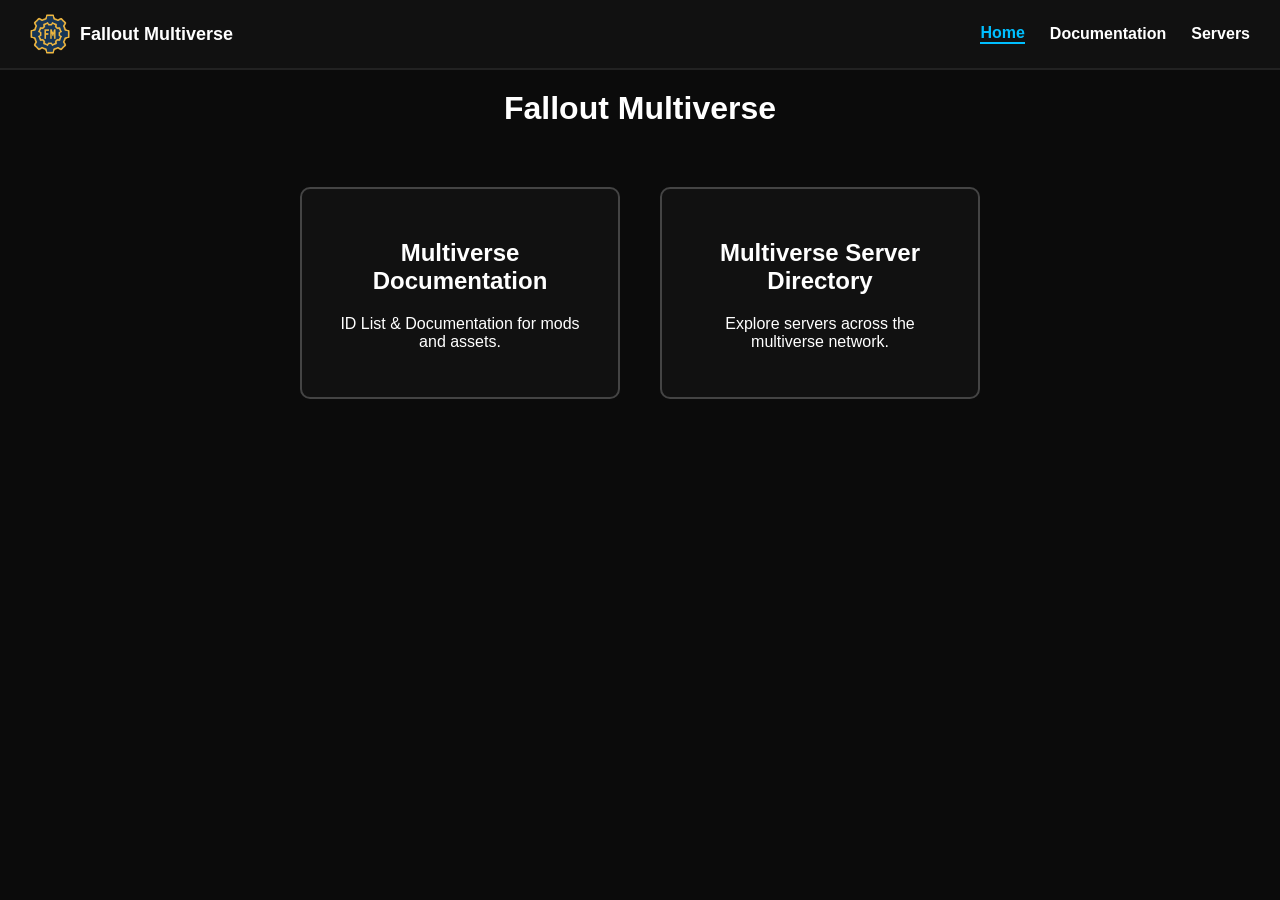
<file: index.html>
<!DOCTYPE html>
<html lang="en">
<head>
<meta charset="UTF-8">
<title>Fallout Multiverse</title>
<link rel="stylesheet" href="style.css">
</head>

<body class="home">

<!-- NAVBAR -->
<div class="navbar">
  <div class="nav-left">
    <img src="images/FM_Logo.png" class="nav-logo">
    <span class="nav-title">Fallout Multiverse</span>
  </div>

  <div class="nav-links">
    <a href="index.html" class="active">Home</a>
    <a href="docs-options.html">Documentation</a>
    <a href="servers.html">Servers</a>
  </div>
</div>

<div class="page-content">

<div class="home-container">

<h1>Fallout Multiverse</h1>

<div class="portal">

<a class="portal-card" href="docs-options.html">
<h2>Multiverse Documentation</h2>
<p>ID List & Documentation for mods and assets.</p>
</a>

<a class="portal-card" href="servers.html">
<h2>Multiverse Server Directory</h2>
<p>Explore servers across the multiverse network.</p>
</a>

</div>

</div>

</div>

</body>
</html>
</file>
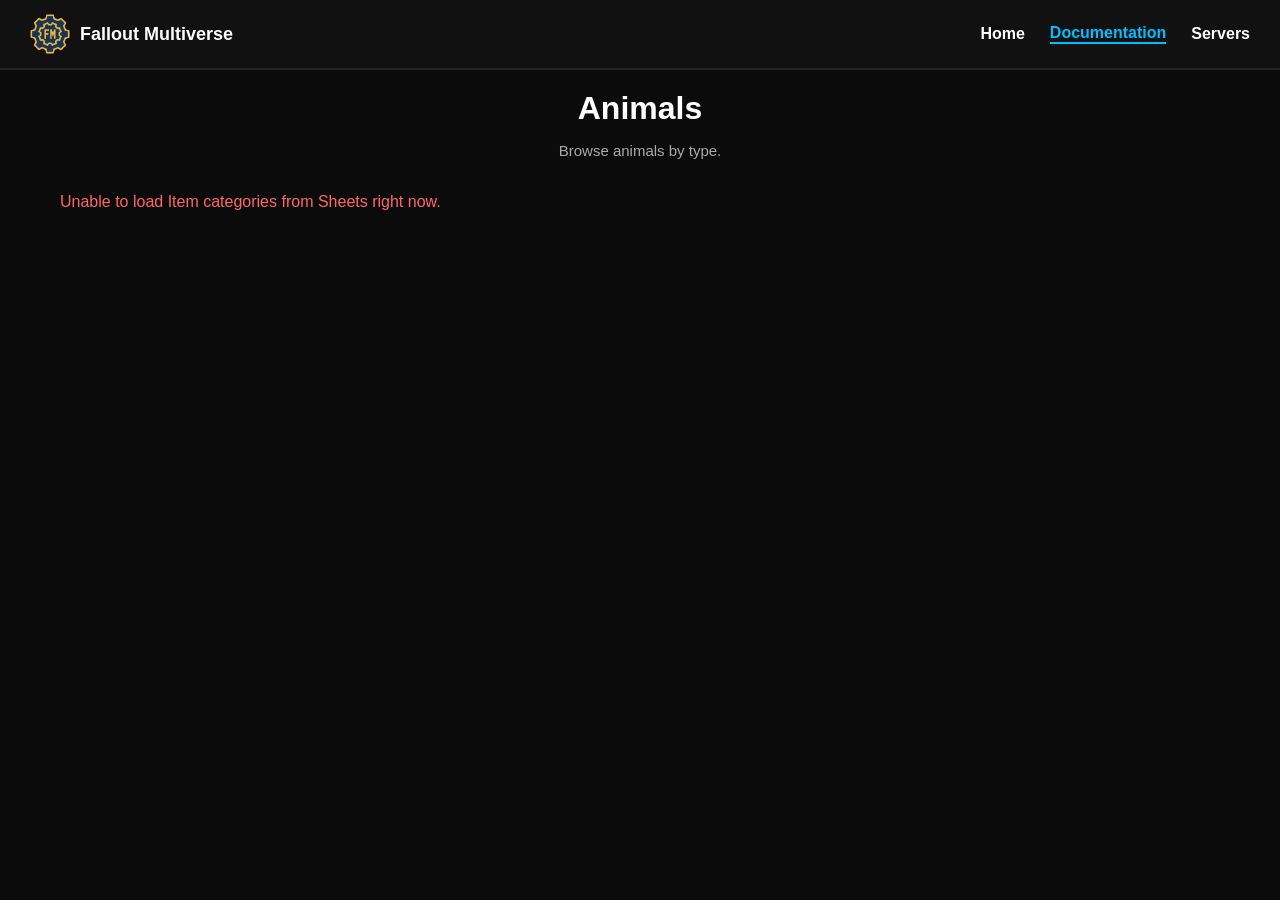
<file: animals.html>
<!DOCTYPE html>
<html lang="en">
<head>
  <meta charset="UTF-8">
  <title>Animals - Fallout Multiverse</title>
  <link rel="stylesheet" href="style.css">
</head>
<body class="home" data-browser-kind="animals">
  <div class="navbar">
    <div class="nav-left"><img src="images/FM_Logo.png" class="nav-logo" alt="Fallout Multiverse Logo"><span class="nav-title">Fallout Multiverse</span></div>
    <div class="nav-links"><a href="index.html">Home</a><a href="docs-options.html" class="active">Documentation</a><a href="servers.html">Servers</a></div>
  </div>
  <div class="page-content"><div class="home-container">
    <h1>Animals</h1>
    <p class="page-intro">Browse animals by type.</p>
    <section class="item-categories" data-item-categories>
      <p class="modlist-status" data-items-status>Loading animals...</p>
      <div class="categories-grid" data-categories-grid></div>
    </section>
  </div></div>
  <script src="modlist.js"></script>
</body>
</html>
</file>
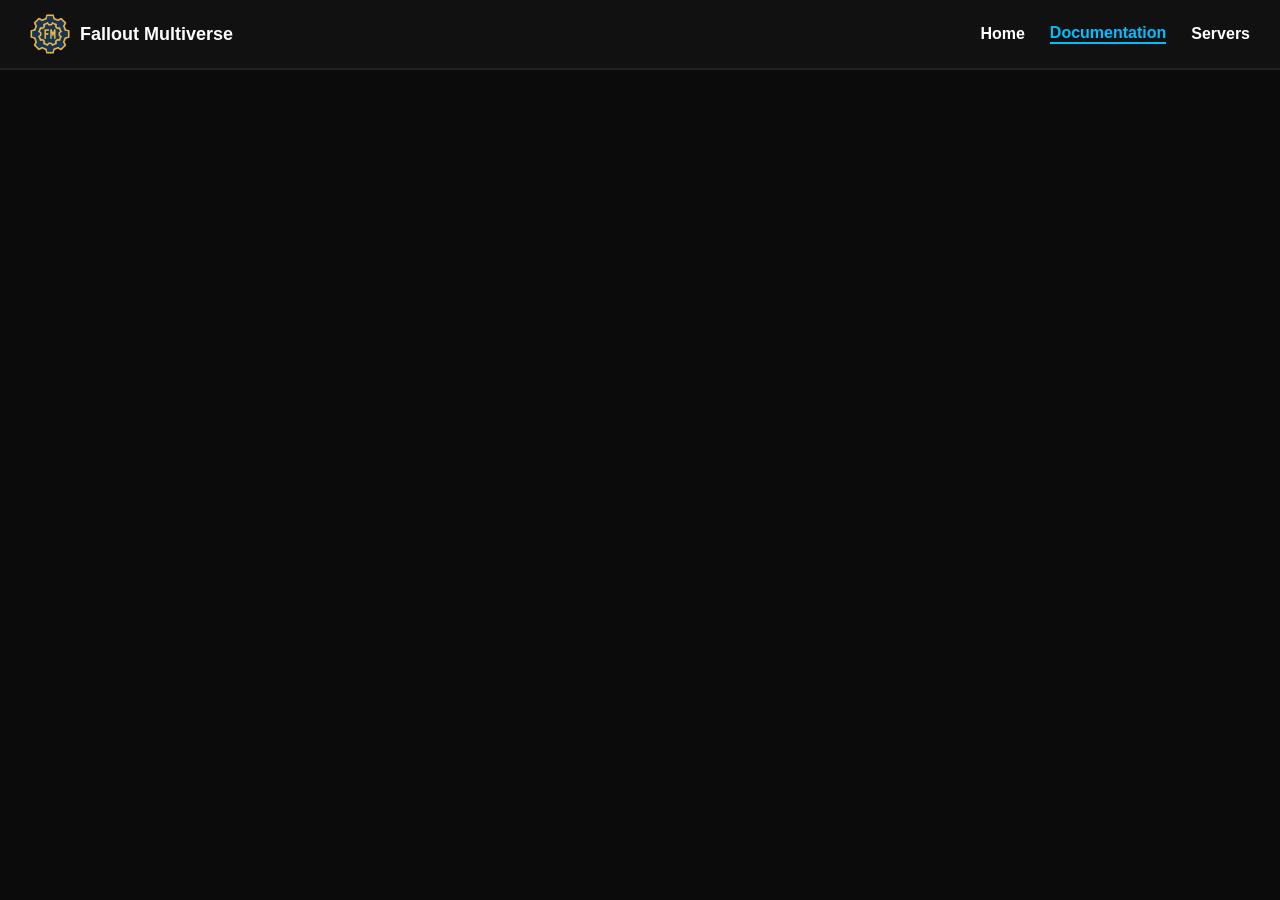
<file: category.html>
<!DOCTYPE html>
<html lang="en">
<head>
  <meta charset="UTF-8">
  <title>Item Category - Fallout Multiverse</title>
  <link rel="stylesheet" href="style.css">
</head>
<body class="home">
  <div class="navbar">
    <div class="nav-left">
      <img src="images/FM_Logo.png" class="nav-logo" alt="Fallout Multiverse Logo">
      <span class="nav-title">Fallout Multiverse</span>
    </div>
    <div class="nav-links">
      <a href="index.html">Home</a>
      <a href="docs-options.html" class="active">Documentation</a>
      <a href="servers.html">Servers</a>
    </div>
  </div>

  <div class="page-content">
    <div class="home-container" data-category-page hidden>
      <p class="category-back"><a href="items.html">← All item categories</a></p>
      <h1 data-category-page-title>Items</h1>
      <p class="modlist-status" data-category-page-status>Loading category...</p>
      <section class="item-categories" data-item-categories>
        <div class="categories-grid" data-categories-grid></div>
      </section>
    </div>
  </div>

  <script src="modlist.js"></script>
</body>
</html>
</file>
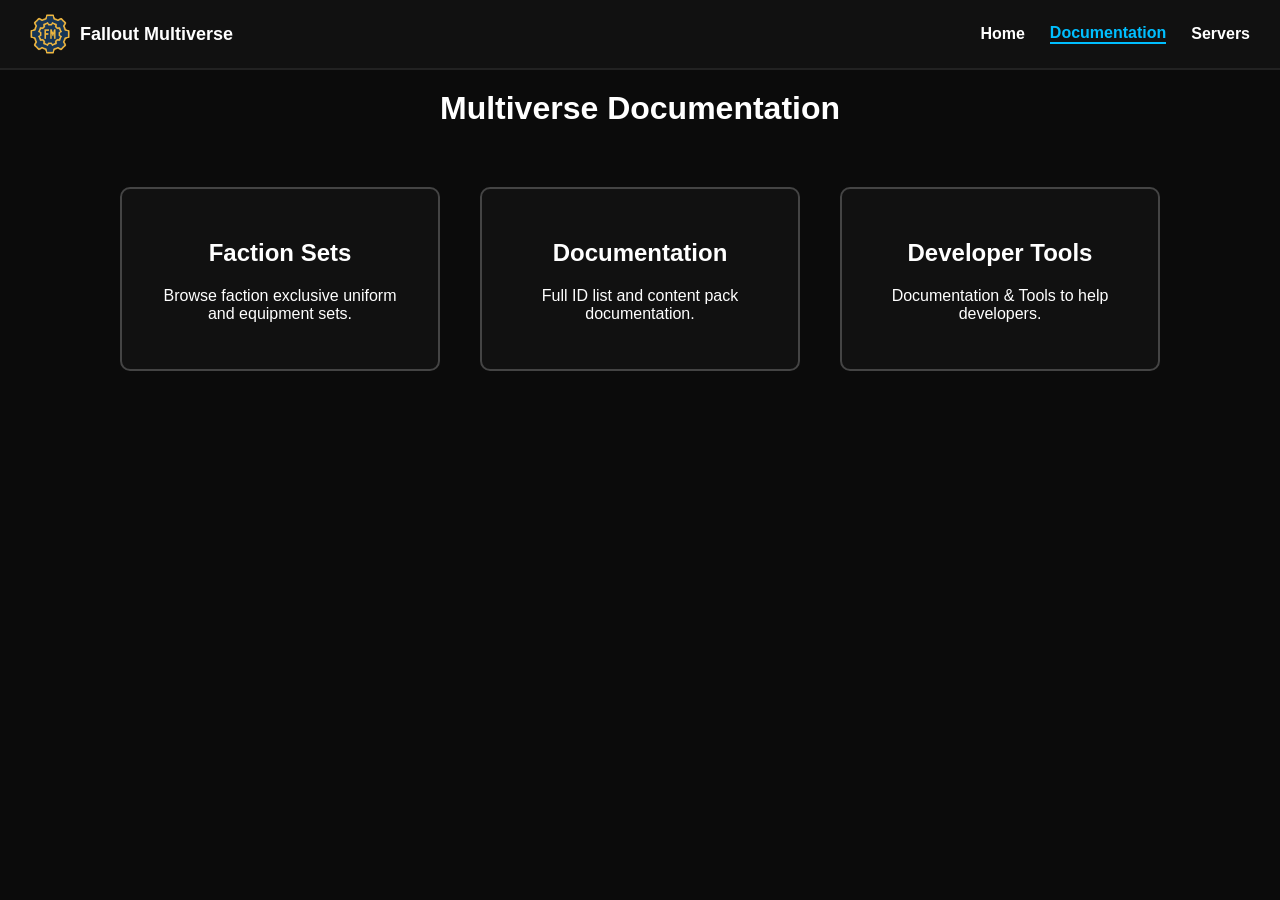
<file: docs-options.html>
<!DOCTYPE html>
<html lang="en">
<head>
<meta charset="UTF-8">
<title>Fallout Multiverse Documentation</title>
<link rel="stylesheet" href="style.css">
</head>

<body class="home">

<div class="navbar">
  <div class="nav-left">
    <img src="images/FM_Logo.png" class="nav-logo">
    <span class="nav-title">Fallout Multiverse</span>
  </div>

  <div class="nav-links">
    <a href="index.html">Home</a>
    <a href="docs-options.html" class="active">Documentation</a>
    <a href="servers.html">Servers</a>
  </div>
</div>

<div class="page-content">
  <div class="home-container">
    <h1>Multiverse Documentation</h1>

    <div class="portal">
      <a class="portal-card" href="faction-list.html">
        <h2>Faction Sets</h2>
        <p>Browse faction exclusive uniform and equipment sets.</p>
      </a>

      <a class="portal-card" href="IDs.html">
        <h2>Documentation</h2>
        <p>Full ID list and content pack documentation.</p>
      </a>
      
      <a class="portal-card" href="IDs.html">
        <h2>Developer Tools</h2>
        <p>Documentation & Tools to help developers.</p>
      </a>
    </div>
  </div>
</div>

</body>
</html>
</file>
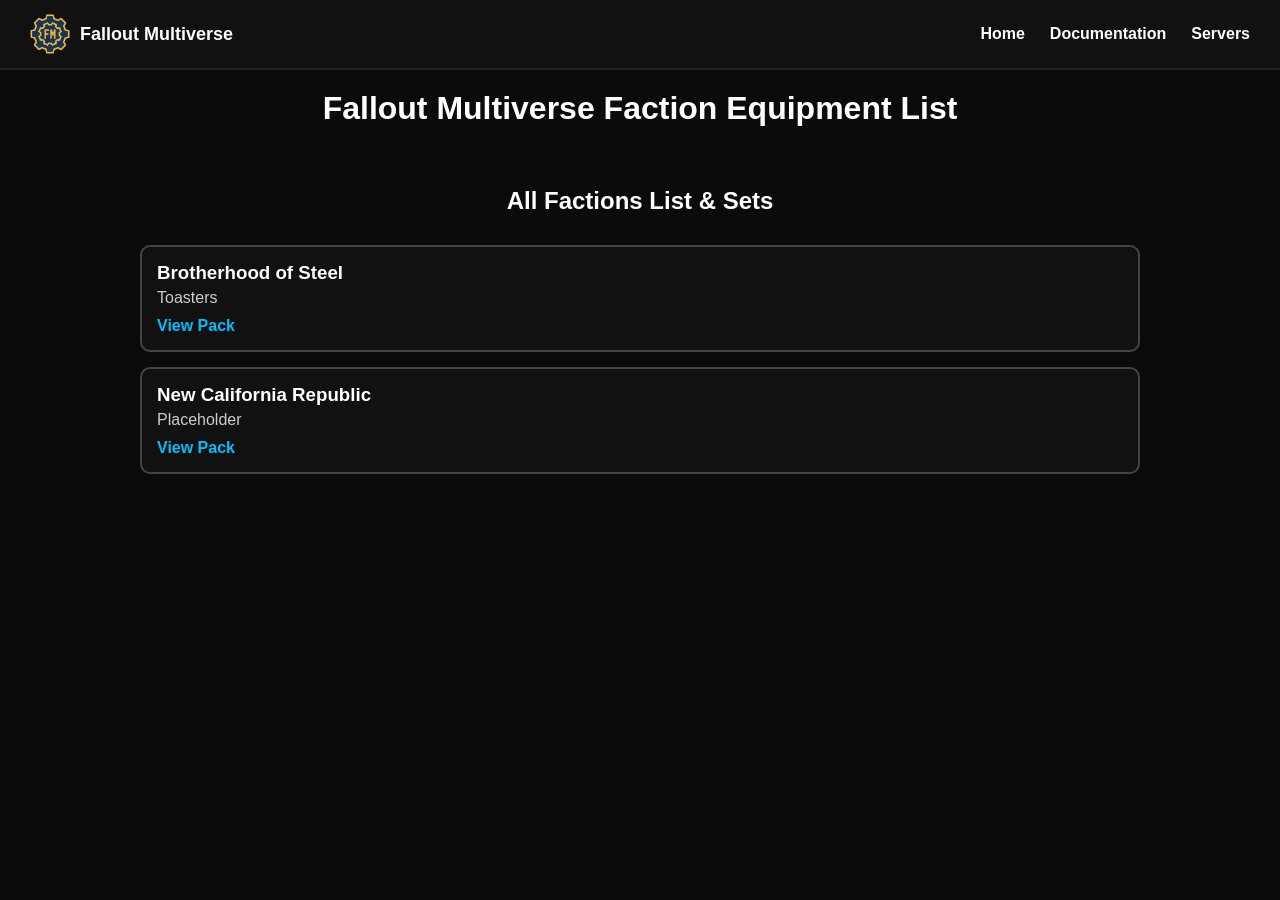
<file: faction-list.html>
<!DOCTYPE html>
<html lang="en">
<head>
<meta charset="UTF-8">
<title>Fallout Multiverse IDs</title>
<link rel="stylesheet" href="style.css">
</head>

<body class="home">

<!-- NAVBAR -->
<div class="navbar">
  <div class="nav-left">
    <img src="images/FM_Logo.png" class="nav-logo">
    <span class="nav-title">Fallout Multiverse</span>
  </div>

  <div class="nav-links">
    <a href="index.html">Home</a>
    <a href="docs-options.html">Documentation</a>
    <a href="servers.html">Servers</a>
  </div>
</div>

<div class="page-content">

<div class="home-container">

<h1>Fallout Multiverse Faction Equipment List</h1>

<!-- CONTENT PACKS -->
<h2 style="margin-top: 60px;">All Factions List & Sets</h2>

<div class="content-list">

<div class="content-pack">
<h3>Brotherhood of Steel</h3>
<p>Toasters</p>
<a href="#">View Pack</a>
</div>

<div class="content-pack">
<h3>New California Republic</h3>
<p>Placeholder</p>
<a href="#">View Pack</a>
</div>

</div>

</div>

</div>

</body>
</html>
</file>
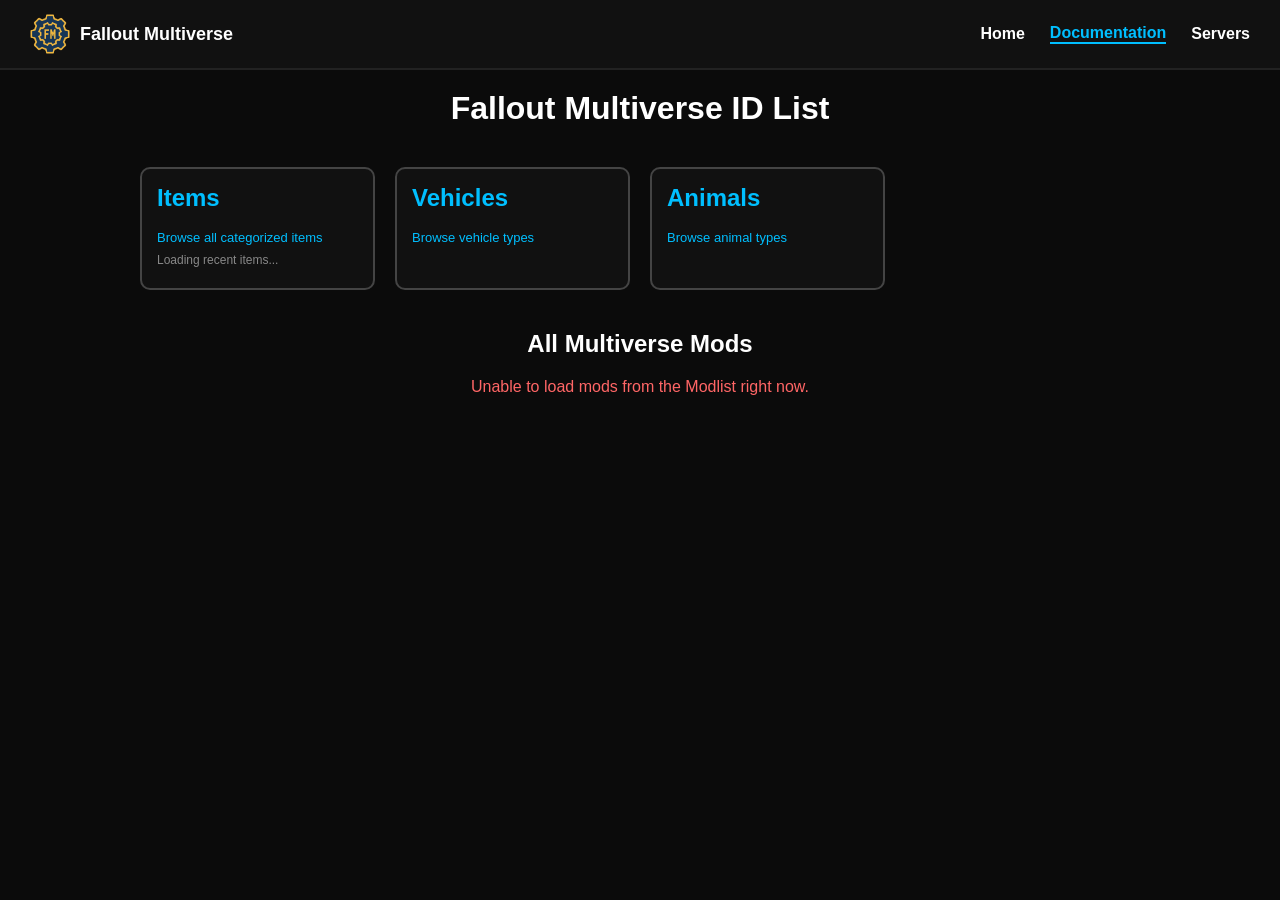
<file: IDs.html>
<!DOCTYPE html>
<html lang="en">
<head>
  <meta charset="UTF-8">
  <title>Fallout Multiverse IDs</title>
  <link rel="stylesheet" href="style.css">
</head>
<body class="home">
  <div class="navbar">
    <div class="nav-left">
      <img src="images/FM_Logo.png" class="nav-logo" alt="Fallout Multiverse Logo">
      <span class="nav-title">Fallout Multiverse</span>
    </div>
    <div class="nav-links">
      <a href="index.html">Home</a>
      <a href="docs-options.html" class="active">Documentation</a>
      <a href="servers.html">Servers</a>
    </div>
  </div>

  <div class="page-content">
    <div class="home-container">
      <h1>Fallout Multiverse ID List</h1>

      <div class="dashboard">
        <div class="dash-box">
          <h2><a href="items.html">Items</a></h2>
          <p class="dash-box-link"><a href="items.html">Browse all categorized items</a></p>
          <p class="dash-preview-status" data-item-preview-status>Loading recent items...</p>
          <ul class="item-preview-list" data-item-preview></ul>
        </div>

        <div class="dash-box">
          <h2><a href="category.html?type=vehicles&category=Vehicles">Vehicles</a></h2>
          <p class="dash-box-link"><a href="category.html?type=vehicles&category=Vehicles">Browse vehicle types</a></p>
        </div>

        <div class="dash-box">
          <h2><a href="category.html?type=animals&category=Animals">Animals</a></h2>
          <p class="dash-box-link"><a href="category.html?type=animals&category=Animals">Browse animal types</a></p>
        </div>
      </div>

      <h2 class="modlist-title">All Multiverse Mods</h2>
      <p class="modlist-status" data-modlist-status>Loading mods from the Modlist...</p>
      <div class="content-list" data-mod-list></div>
    </div>
  </div>

  <script src="modlist.js"></script>
</body>
</html>
</file>
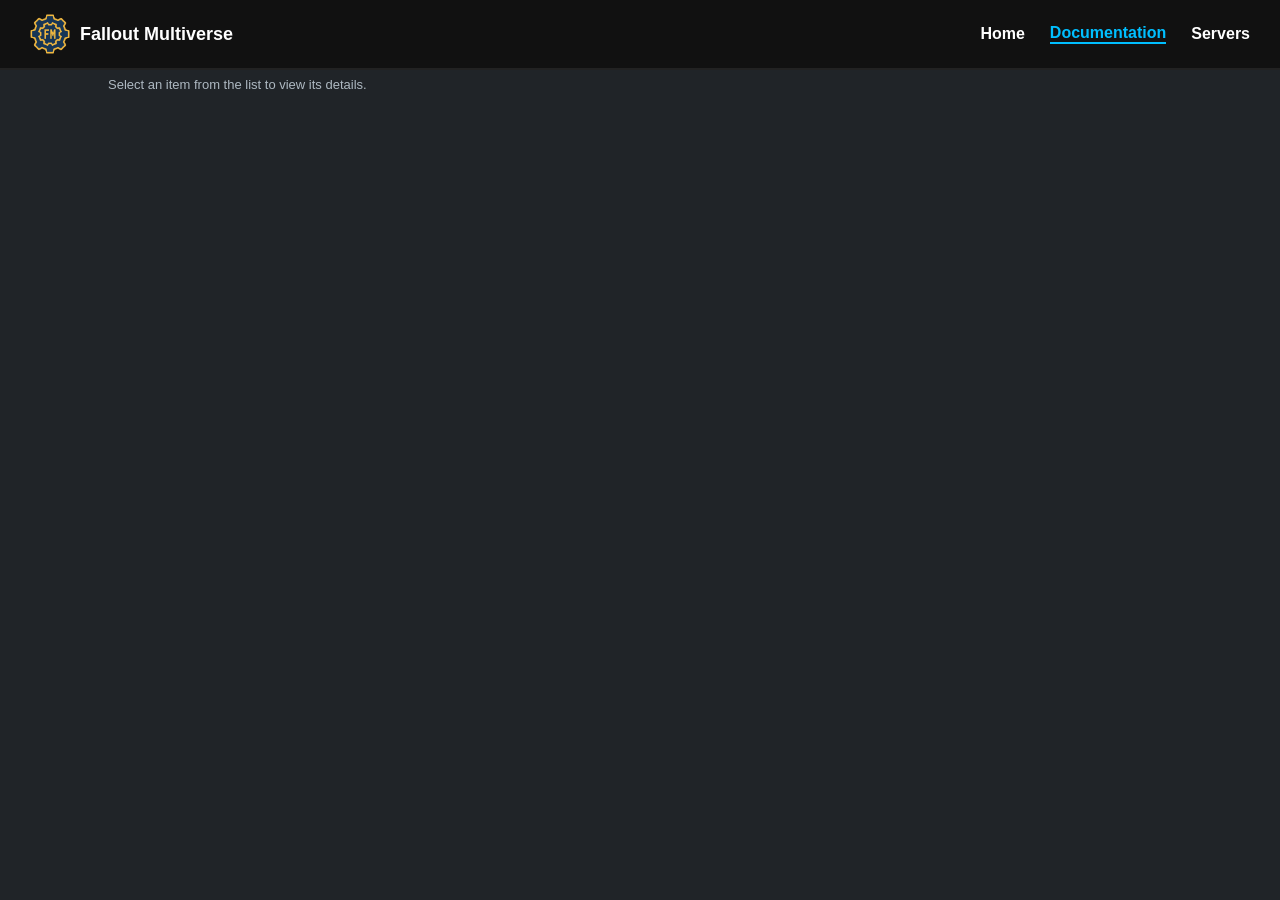
<file: item.html>
<!DOCTYPE html>
<html lang="en">
<head>
  <meta charset="UTF-8">
  <meta name="viewport" content="width=device-width, initial-scale=1">
  <title>Item details | Fallout Multiverse</title>
  <link rel="stylesheet" href="style.css">
</head>
<body class="item-browser">
  <header class="navbar">
    <div class="nav-left">
      <img src="images/FM_Logo.png" class="nav-logo" alt="Fallout Multiverse Logo">
      <span class="nav-title">Fallout Multiverse</span>
    </div>
    <nav class="nav-links" aria-label="Main navigation">
      <a href="index.html">Home</a>
      <a href="docs-options.html" class="active">Documentation</a>
      <a href="servers.html">Servers</a>
    </nav>
  </header>

  <main class="item-browser-page">
    <div class="item-browser-heading">
      <a href="items.html">&larr; Back to items</a>
      <form class="item-detail-search" data-item-search>
        <label class="visually-hidden" for="item-lookup">Search by item ID or GUID</label>
        <input id="item-lookup" name="lookup" type="search"
               placeholder="Search by item ID or GUID" autocomplete="off">
        <button type="submit" aria-label="Search">Search</button>
      </form>
    </div>
    <p class="item-detail-status" data-item-status role="status">
      Select an item from the list to view its details.
    </p>
    <section data-item-results aria-live="polite"></section>
  </main>
  <script src="item-detail.js"></script>
</body>
</html>
</file>
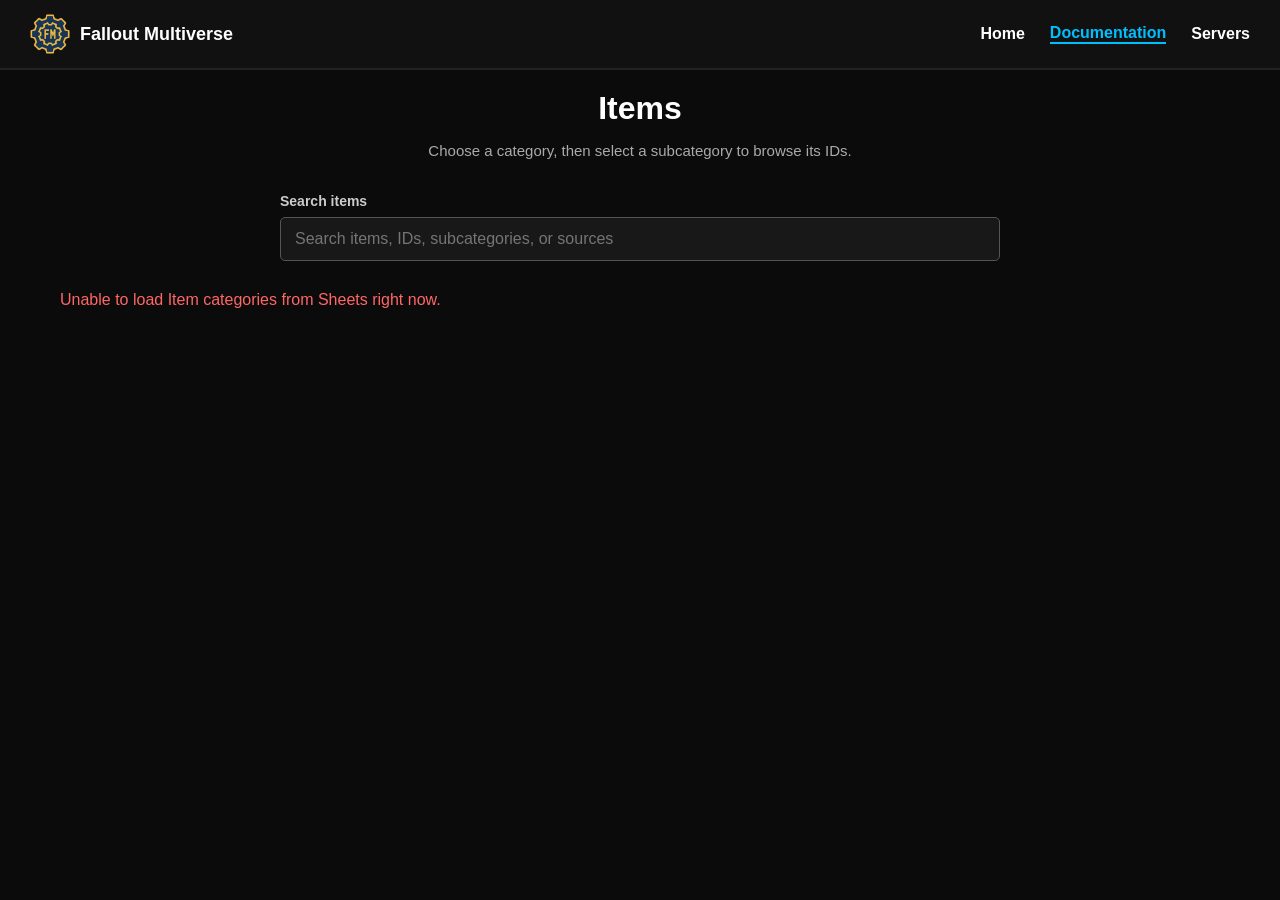
<file: items.html>
<!DOCTYPE html>
<html lang="en">
<head>
  <meta charset="UTF-8">
  <title>Items - Fallout Multiverse</title>
  <link rel="stylesheet" href="style.css">
</head>
<body class="home">
  <div class="navbar">
    <div class="nav-left">
      <img src="images/FM_Logo.png" class="nav-logo" alt="Fallout Multiverse Logo">
      <span class="nav-title">Fallout Multiverse</span>
    </div>
    <div class="nav-links">
      <a href="index.html">Home</a>
      <a href="docs-options.html" class="active">Documentation</a>
      <a href="servers.html">Servers</a>
    </div>
  </div>

  <div class="page-content">
    <div class="home-container">
      <h1>Items</h1>
      <p class="page-intro">Choose a category, then select a subcategory to browse its IDs.</p>

      <div class="item-search">
        <label for="item-search-input">Search items</label>
        <input id="item-search-input" type="search" data-item-search
          placeholder="Search items, IDs, subcategories, or sources">
        <ul class="search-results" data-item-search-results></ul>
      </div>

      <section class="item-categories" data-item-categories>
        <p class="modlist-status" data-items-status>Loading items from the documentation sheet...</p>
        <div class="categories-grid" data-categories-grid></div>
      </section>
    </div>
  </div>

  <script src="modlist.js"></script>
</body>
</html>
</file>
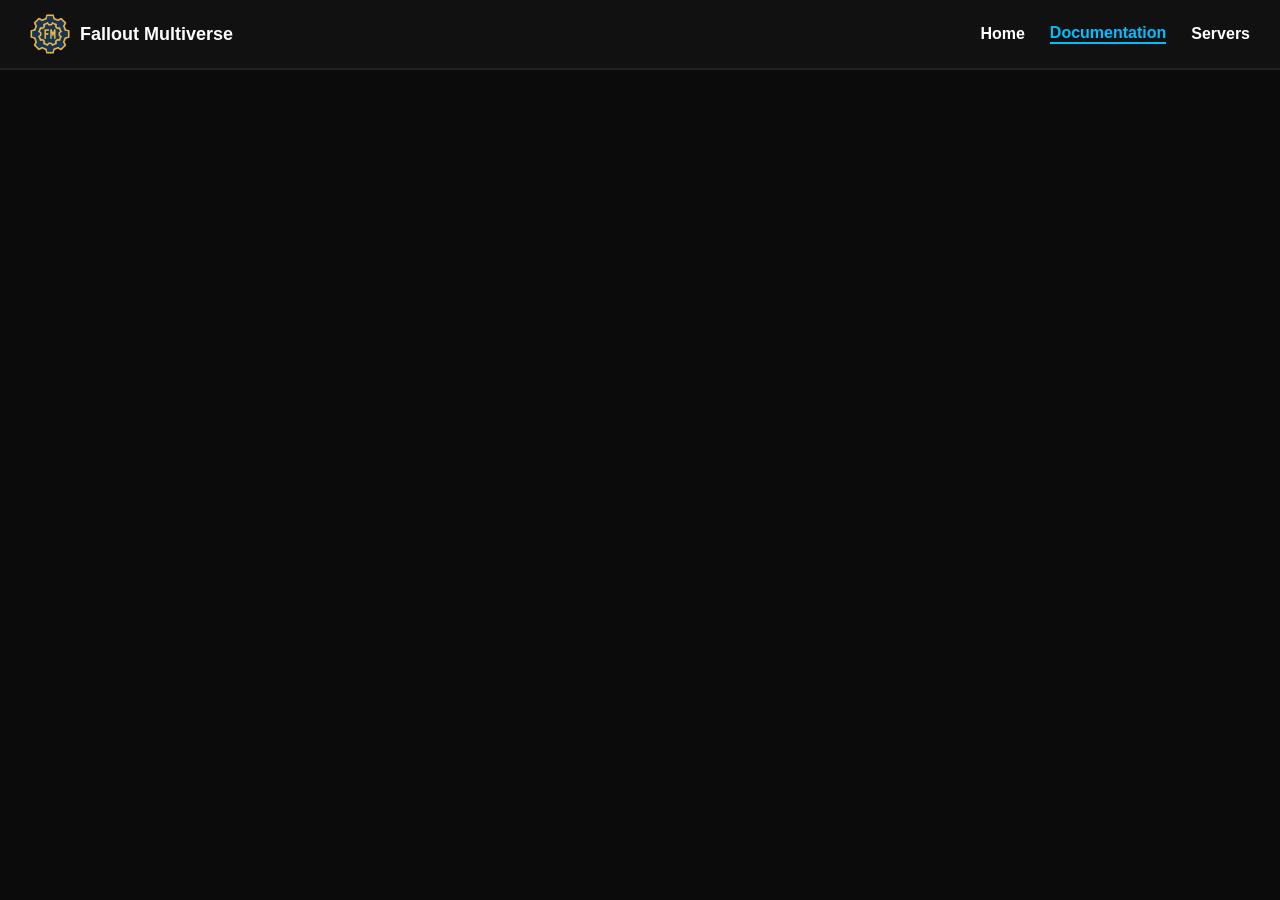
<file: subcategory.html>
<!DOCTYPE html>
<html lang="en">
<head>
  <meta charset="UTF-8">
  <title>Item Subcategory - Fallout Multiverse</title>
  <link rel="stylesheet" href="style.css">
</head>
<body class="home">
  <div class="navbar">
    <div class="nav-left">
      <img src="images/FM_Logo.png" class="nav-logo" alt="Fallout Multiverse Logo">
      <span class="nav-title">Fallout Multiverse</span>
    </div>
    <div class="nav-links">
      <a href="index.html">Home</a>
      <a href="docs-options.html" class="active">Documentation</a>
      <a href="servers.html">Servers</a>
    </div>
  </div>

  <div class="page-content">
    <div class="home-container" data-subcategory-page hidden>
      <p class="category-back">
        <a data-category-back href="items.html">← All item categories</a>
      </p>
      <h1 data-subcategory-page-title>Items</h1>
      <p class="modlist-status" data-subcategory-page-status>Loading subcategory...</p>
      <section class="item-results" data-subcategory-results></section>
    </div>
  </div>

  <script src="modlist.js"></script>
</body>
</html>
</file>
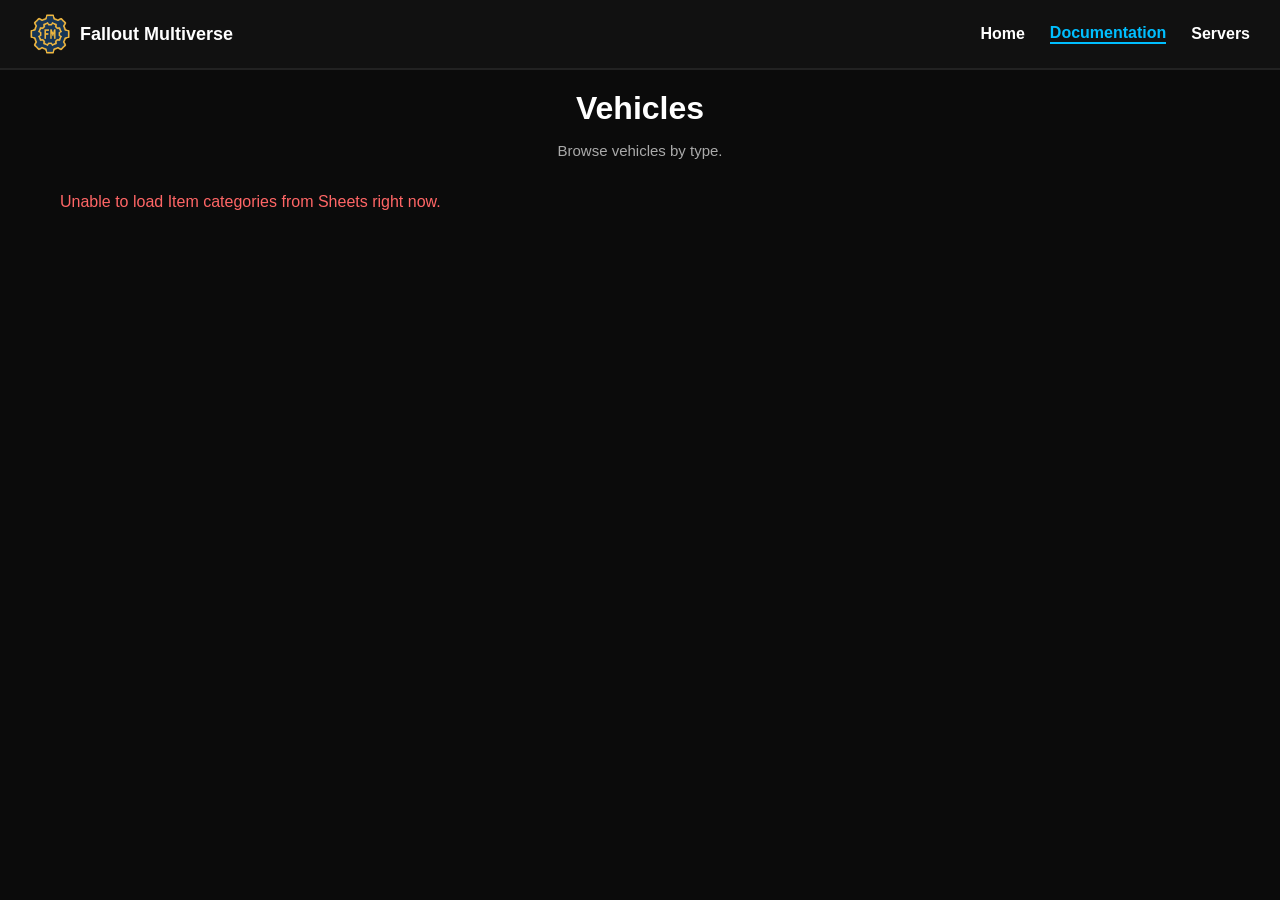
<file: vehicles.html>
<!DOCTYPE html>
<html lang="en">
<head>
  <meta charset="UTF-8">
  <title>Vehicles - Fallout Multiverse</title>
  <link rel="stylesheet" href="style.css">
</head>
<body class="home" data-browser-kind="vehicles">
  <div class="navbar">
    <div class="nav-left"><img src="images/FM_Logo.png" class="nav-logo" alt="Fallout Multiverse Logo"><span class="nav-title">Fallout Multiverse</span></div>
    <div class="nav-links"><a href="index.html">Home</a><a href="docs-options.html" class="active">Documentation</a><a href="servers.html">Servers</a></div>
  </div>
  <div class="page-content"><div class="home-container">
    <h1>Vehicles</h1>
    <p class="page-intro">Browse vehicles by type.</p>
    <section class="item-categories" data-item-categories>
      <p class="modlist-status" data-items-status>Loading vehicles...</p>
      <div class="categories-grid" data-categories-grid></div>
    </section>
  </div></div>
  <script src="modlist.js"></script>
</body>
</html>
</file>
<file: style.css>
/* ========================================================= */
/* GLOBAL */
/* ========================================================= */

* {
  box-sizing: border-box;
}

html {
  margin: 0;
  padding: 0;
}

body {
  margin: 0;
  padding: 0;
  font-family: Arial, Helvetica, sans-serif;
  background: #0b0b0b;
  color: white;
}

img {
  max-width: 100%;
  display: block;
}

a {
  color: inherit;
}


/* ========================================================= */
/* NAVBAR */
/* ========================================================= */

.navbar {
  position: fixed;
  top: 0;
  left: 0;
  width: 100%;
  height: 70px;

  background: #111;
  border-bottom: 2px solid #222;

  display: flex;
  align-items: center;
  justify-content: space-between;

  padding: 0 30px;

  z-index: 1000;
}

/* LEFT SIDE */

.nav-left {
  display: flex;
  align-items: center;
  gap: 10px;
}

.nav-logo {
  width: 40px;
  height: 40px;

  object-fit: contain;
}

.nav-title {
  font-weight: bold;
  font-size: 18px;
}

/* NAV LINKS */

.nav-links {
  display: flex;
  align-items: center;
  gap: 25px;
}

.nav-links a {
  color: white;
  text-decoration: none;
  font-weight: bold;
  transition: 0.2s;
}

.nav-links a:hover {
  color: #00bfff;
}

/* ACTIVE PAGE */

.nav-links a.active {
  color: #00bfff;
  border-bottom: 2px solid #00bfff;
}


/* ========================================================= */
/* PAGE CONTENT */
/* ========================================================= */

.page-content {
  margin-top: 70px;
  padding-top: 20px;
  min-height: calc(100vh - 70px);
}


/* ========================================================= */
/* HOME PAGE */
/* ========================================================= */

.home-container {
  width: 100%;
  max-width: 1200px;
  margin: 0 auto;
  padding: 0 20px 60px;
  text-align: center;
}

.home-container h1 {
  margin: 0 0 30px;
}

.page-intro {
  margin: -15px auto 34px;
  color: #aaa;
  font-size: 15px;
}

.item-search {
  max-width: 720px;
  margin: 0 auto 30px;
  text-align: left;
}

.item-search label {
  display: block;
  margin-bottom: 8px;
  color: #ccc;
  font-size: 14px;
  font-weight: bold;
}

.item-search input {
  width: 100%;
  padding: 12px 14px;
  background: #181818;
  border: 1px solid #555;
  border-radius: 5px;
  color: white;
  font: inherit;
}

.item-search input:focus {
  border-color: #00bfff;
  outline: none;
}

.search-results {
  display: grid;
  gap: 0;
  max-height: 390px;
  margin: 8px 0 0;
  padding: 0 14px;
  overflow-y: auto;
  background: #111;
  border: 1px solid #333;
  border-radius: 5px;
  list-style: none;
}

.search-results:empty {
  display: none;
}

.search-results .subcategory-item {
  padding: 9px 0;
}

.category-back {
  margin: 0 auto 15px;
  text-align: left;
}

.category-back a,
.category-link {
  color: #00bfff;
  text-decoration: none;
}

.category-back a:hover,
.category-link:hover {
  text-decoration: underline;
}

.category-link {
  flex: 0 0 auto;
  font-size: 12px;
}

.subcategory-link {
  display: block;
  color: inherit;
  text-decoration: none;
}

.subcategory-link:hover {
  text-decoration: none;
}

.item-results {
  max-width: 1000px;
  margin: 25px auto 60px;
  border: 1px solid #444;
  border-radius: 6px;
  overflow: hidden;
  background: #111;
  text-align: left;
}

.item-result-row {
  display: grid;
  grid-template-columns: minmax(0, 1fr) 220px;
  align-items: center;
  gap: 15px;
  padding: 0 15px;
  border-bottom: 1px solid #3a3a3a;
}

.item-result-row:last-child {
  border-bottom: none;
}

.item-result-row .subcategory-item {
  border-top: 0;
}

.item-result-source {
  overflow: hidden;
  color: #999;
  font-size: 12px;
  text-overflow: ellipsis;
  white-space: nowrap;
}

.search-results .item-result-row {
  grid-template-columns: minmax(0, 1fr) 180px;
  padding: 0;
}

.search-results .item-result-source {
  padding-right: 10px;
}


/* ========================================================= */
/* PORTAL */
/* ========================================================= */

.portal {
  display: flex;
  justify-content: center;
  gap: 40px;
  margin-top: 60px;
  flex-wrap: wrap;
}

.portal-card {
  display: block;

  width: 320px;
  padding: 30px;

  background: #111;

  border: 2px solid #444;
  border-radius: 10px;

  text-decoration: none;
  color: white;

  cursor: pointer;

  transition: 0.2s;
}

.portal-card:hover {
  border-color: #00bfff;
  transform: scale(1.05);
}


/* ========================================================= */
/* SERVER LIST */
/* ========================================================= */

.server-list {
  display: flex;
  flex-direction: column;
  align-items: center;

  gap: 30px;
  margin-top: 40px;
}

.server-card {
  width: 600px;
  max-width: 100%;

  background: #111;

  border: 2px solid #444;
  border-radius: 10px;

  overflow: hidden;

  transition: 0.2s;
}

.server-card:hover {
  border-color: #00bfff;
  transform: scale(1.02);
}

.server-banner {
  width: 100%;
  height: 150px;

  object-fit: cover;
}

.server-content {
  display: flex;

  padding: 15px;
  gap: 15px;

  align-items: center;
}

.server-icon {
  width: 64px;
  height: 64px;

  border-radius: 10px;

  object-fit: cover;
}

.server-info {
  display: flex;
  flex-direction: column;

  align-items: center;

  text-align: center;

  flex: 1;
}

.server-info h2 {
  margin: 0;
}

.server-info p {
  margin: 5px 0 10px;
  color: #ccc;
}

.join-btn {
  display: inline-block;

  padding: 8px 15px;

  background: #00bfff;
  color: black;

  text-decoration: none;

  border-radius: 5px;

  font-weight: bold;

  margin-top: 10px;
}

.join-btn:hover {
  background: #009acd;
}


/* ========================================================= */
/* DASHBOARD / ID PAGE */
/* ========================================================= */

.dashboard {
  display: grid;

  grid-template-columns: repeat(4, 1fr);

  gap: 20px;

  margin: 40px auto;

  max-width: 1000px;

  text-align: left;
}

.dash-box {
  background: #111;

  border: 2px solid #444;
  border-radius: 10px;

  padding: 15px;

  text-align: left;

  transition: 0.2s;
}

.dash-box:hover {
  border-color: #00bfff;
  transform: scale(1.02);
}

.dash-box h2 {
  margin-top: 0;
}

.dash-box ul {
  list-style: none;

  padding: 0;
  margin: 10px 0 0;
}

.dash-box li {
  padding: 6px 0;

  border-bottom: 1px solid #222;
}

.dash-box li:last-child {
  border-bottom: none;
}

.dash-box-link {
  margin: -2px 0 8px;
  color: #aaa;
  font-size: 13px;
}

.dash-box-link a {
  color: #00bfff;
}

.dash-preview-status {
  margin: 0;
  color: #888;
  font-size: 12px;
}

.item-preview-list {
  margin-top: 6px !important;
}

.item-preview-entry {
  align-items: center;
  display: flex;
  gap: 9px;
  min-height: 38px;
  padding: 7px 0 !important;
  border-bottom: 1px solid #2d2d2d !important;
}

.item-preview-entry:last-child {
  border-bottom: none !important;
}

.item-preview-entry .item-icon {
  flex-basis: 28px;
}

.dash-box a {
  color: #00bfff;
  text-decoration: none;
}

.dash-box a:hover {
  text-decoration: underline;
}


/* ========================================================= */
/* CONTENT PACKS */
/* ========================================================= */

.content-list {
  margin: 30px auto;

  max-width: 1000px;

  display: flex;
  flex-direction: column;

  gap: 15px;

  text-align: left;
}

.content-pack {
  background: #111;

  border: 2px solid #444;
  border-radius: 10px;

  padding: 15px;

  text-align: left;

  transition: 0.2s;
}

.content-pack:hover {
  border-color: #00bfff;
}

.content-pack h3 {
  margin: 0;
}

.content-pack p {
  margin: 5px 0 10px;

  color: #ccc;
}

.content-pack a {
  color: #00bfff;

  text-decoration: none;

  font-weight: bold;
}

.content-pack a:hover {
  text-decoration: underline;
}


/* ========================================================= */
/* MULTIVERSE MOD LIST */
/* ========================================================= */

[data-mod-list] {
  width: 100%;
  max-width: 1000px;

  margin: 30px auto;

  display: grid;

  grid-template-columns: repeat(2, minmax(0, 1fr));

  gap: 18px;

  text-align: left;
}


/* ========================================================= */
/* INDIVIDUAL MOD CARD */
/* ========================================================= */

.mod {
  display: flex;

  width: 100%;
  min-height: 150px;

  background: #111;

  border: 2px solid #444;
  border-radius: 8px;

  overflow: hidden;

  transition:
    border-color 0.2s,
    transform 0.2s,
    background 0.2s;
}

.mod:hover {
  border-color: #00bfff;

  transform: translateY(-2px);

  background: #151515;
}


/* ========================================================= */
/* MOD IMAGE */
/* ========================================================= */

.mod-image {
  flex: 0 0 150px;

  width: 150px;
  height: 150px;

  background: #080808;

  display: flex;
  align-items: center;
  justify-content: center;

  color: #aaa;

  font-size: 30px;
  font-weight: bold;

  overflow: hidden;
}

.mod-image img {
  width: 100%;
  height: 100%;

  object-fit: cover;
}


/* ========================================================= */
/* MOD INFORMATION */
/* ========================================================= */

.mod-details {
  flex: 1;

  min-width: 0;

  padding: 18px;

  display: flex;
  flex-direction: column;

  justify-content: center;
}

.mod-details h3 {
  margin: 0 0 12px;

  color: white;

  font-size: 18px;

  line-height: 1.25;
}

.mod-description {
  margin: 0 0 10px;

  color: #ccc;

  font-size: 14px;

  line-height: 1.4;
}

.mod-authors {
  margin: 0;

  color: #aaa;

  font-size: 13px;

  line-height: 1.4;
}


/* ========================================================= */
/* MOD LIST STATUS */
/* ========================================================= */

[data-modlist-status] {
  margin: 20px auto;

  color: #ccc;

  text-align: center;
}

.modlist-status--error {
  color: #ff6666 !important;
}

/* ========================================================= */
/* ITEM CATEGORY BROWSER */
/* ========================================================= */

.item-categories {
  width: 100%;
  max-width: 1180px;
  margin: 0 auto 60px;
  text-align: left;
}

.categories-grid {
  display: flex;
  flex-direction: column;
  gap: 24px;
}

.category-box {
  padding: 20px;
  background: #111;
  border: 1px solid #444;
  border-radius: 8px;
}

.category-header,
.subcategory-header {
  display: flex;
  align-items: baseline;
  justify-content: space-between;
  gap: 12px;
}

.category-header {
  padding-bottom: 14px;
  border-bottom: 1px solid #333;
}

.category-title,
.subcategory-title {
  margin: 0;
}

.category-title {
  color: #fff;
  font-size: 22px;
}

.category-count,
.subcategory-count {
  color: #aaa;
  font-size: 13px;
  white-space: nowrap;
}

.subcategory-grid {
  display: grid;
  grid-template-columns: repeat(auto-fit, minmax(220px, 1fr));
  gap: 16px;
  padding-top: 16px;
}

.subcategory-box {
  align-self: start;
  min-width: 0;
  min-height: 72px;
  padding: 14px;
  background: #181818;
  border: 1px solid #3d3d3d;
  border-radius: 6px;
  transition: border-color 0.2s, background 0.2s;
}

.subcategory-box:hover {
  background: #1d1d1d;
  border-color: #00bfff;
}

.subcategory-title {
  overflow-wrap: anywhere;
  color: #eee;
  font-size: 16px;
  line-height: 1.25;
}

.subcategory-list {
  display: grid;
  gap: 7px;
  margin: 12px 0 0;
  padding: 0;
  list-style: none;
}

.subcategory-item {
  display: flex;
  align-items: center;
  min-width: 0;
  gap: 9px;
  padding-top: 7px;
  border-top: 1px solid #2d2d2d;
  color: #ddd;
  font-size: 13px;
}

.subcategory-empty {
  padding-top: 12px;
  color: #777;
  font-size: 12px;
  font-style: italic;
}

.item-icon {
  flex: 0 0 28px;
  width: 28px;
  height: 28px;
  border-radius: 4px;
  object-fit: contain;
}

.item-icon--fallback {
  display: inline-flex;
  align-items: center;
  justify-content: center;
  background: #252525;
  border: 1px solid #555;
  color: #00bfff;
  font-size: 14px;
  font-weight: bold;
}

.item-details {
  display: flex;
  min-width: 0;
  flex-direction: column;
}

.item-name {
  overflow: hidden;
  text-overflow: ellipsis;
  white-space: nowrap;
}

.item-id {
  color: #888;
  font-size: 11px;
}

.item-detail-link {
  color: inherit;
  text-decoration: none;
}

.item-detail-link:hover .item-name {
  color: #00bfff;
  text-decoration: underline;
}

/* ========================================================= */
/* CONTENT PACK STATUS */
/* ========================================================= */

.content-pack-status {
  color: #ccc;

  text-align: center;

  margin: 20px auto;
}


/* ========================================================= */
/* RESPONSIVE */
/* ========================================================= */

@media (max-width: 900px) {

  .dashboard {
    grid-template-columns: repeat(2, 1fr);
  }

  [data-mod-list] {
    grid-template-columns: 1fr;
  }

  .subcategory-grid {
    grid-template-columns: repeat(auto-fit, minmax(210px, 1fr));
  }

  .item-result-row {
    grid-template-columns: minmax(0, 1fr) 150px;
  }

}


@media (max-width: 650px) {

  .navbar {
    height: auto;
    min-height: 70px;

    padding: 10px 15px;

    flex-direction: column;

    gap: 10px;
  }

}

  /* ========================================================= */
  /* ITEM DETAIL BROWSER */
  /* ========================================================= */

  .item-browser {
    background: #202428;
  }

  .item-browser-page {
    width: min(1100px, 100%);
    margin: 0 auto;
    padding: 24px 18px 60px;
    text-align: left;
  }

  .item-browser-heading {
    display: flex;
    justify-content: space-between;
    align-items: center;
    gap: 18px;
    margin-bottom: 18px;
  }

  .item-browser-heading > a {
    color: #9ecbf0;
    text-decoration: none;
  }

  .item-detail-search {
    display: flex;
    width: min(360px, 100%);
  }

  .item-detail-search input {
    flex: 1;
    min-width: 0;
    padding: 9px 12px;
    border: 1px solid #4b535a;
    border-right: 0;
    background: #24292e;
    color: #f2f4f5;
  }

  .item-detail-search button {
    padding: 8px 12px;
    border: 1px solid #4b535a;
    background: #30363b;
    color: #dbeeff;
    cursor: pointer;
  }

  .visually-hidden {
    position: absolute;
    width: 1px;
    height: 1px;
    padding: 0;
    margin: -1px;
    overflow: hidden;
    clip: rect(0, 0, 0, 0);
    white-space: nowrap;
    border: 0;
  }

  .item-detail-status {
    margin: 12px 0;
    color: #aeb9c2;
    font-size: 13px;
  }

  .item-detail-status--error {
    color: #ff8585;
  }

  .item-detail-layout {
    display: grid;
    grid-template-columns: minmax(0, 1fr) 256px;
    align-items: start;
    gap: 18px;
  }

  .item-detail-main {
    min-width: 0;
  }

  .item-detail-tabs {
    display: flex;
    gap: 2px;
    overflow-x: auto;
    border-bottom: 1px solid #485057;
  }

  .item-detail-tab {
    flex: 0 0 auto;
    padding: 10px 13px;
    border: 1px solid transparent;
    border-bottom: 0;
    background: transparent;
    color: #b9c8d5;
    font: inherit;
    font-size: 14px;
    cursor: pointer;
  }

  .item-detail-tab:hover,
  .item-detail-tab.is-active {
    border-color: #485057;
    background: #252a2f;
    color: #f4f7f9;
  }

  .item-tab-panel {
    padding-top: 14px;
  }

  .item-tab-panel[hidden] {
    display: none;
  }

  .item-tab-panel h1 {
    margin: 0 0 4px;
    font-size: 21px;
  }

  .item-description,
  .item-panel-description {
    margin: 4px 0 14px;
    color: #bdc9d2;
    font-size: 13px;
    line-height: 1.5;
  }

  .item-stats-grid {
    display: grid;
    grid-template-columns: repeat(4, minmax(0, 1fr));
    gap: 10px;
  }

  .item-stat {
    min-height: 72px;
    padding: 12px;
    border: 1px solid #454d53;
    border-radius: 5px;
    background: #22272b;
  }

  .item-stat strong,
  .item-stat span {
    display: block;
  }

  .item-stat strong {
    margin-bottom: 6px;
    color: #d5e2eb;
    font-size: 16px;
    overflow-wrap: anywhere;
  }

  .item-stat span {
    color: #aebbc5;
    font-size: 12px;
  }

  .item-stat--red strong { color: #f04f61; }
  .item-stat--muted strong { color: #8da1b3; }
  .item-stat--blue strong { color: #12c7ed; }
  .item-stat--green strong { color: #0bb96b; }

  .item-section-heading {
    margin: 18px 0 8px;
    font-size: 16px;
  }

  .item-detail-properties {
    margin: 14px 0;
    border: 1px solid #414950;
    border-radius: 5px;
  }

  .item-detail-property {
    display: grid;
    grid-template-columns: minmax(130px, 200px) minmax(0, 1fr);
    gap: 12px;
    padding: 8px 11px;
    border-bottom: 1px solid #343b40;
    font-size: 13px;
  }

  .item-detail-property:last-child {
    border-bottom: 0;
  }

  .item-detail-property dt {
    color: #91b9d7;
    text-transform: capitalize;
  }

  .item-detail-property dd {
    margin: 0;
    overflow-wrap: anywhere;
  }

  .blueprint-filter {
    width: min(230px, 100%);
    margin: 2px 0 10px;
    padding: 8px;
    border: 1px solid #465058;
    border-radius: 4px;
    background: #24292e;
    color: #fff;
  }

  .blueprint-list {
    display: grid;
    gap: 10px;
  }

  .blueprint-card {
    overflow: hidden;
    border: 1px solid #434a50;
    border-radius: 5px;
    background: #252a2e;
  }

  .blueprint-card-heading,
  .blueprint-workstation {
    display: flex;
    justify-content: space-between;
    gap: 12px;
    padding: 9px 12px;
    border-bottom: 1px solid #434a50;
    font-size: 13px;
  }

  .blueprint-requirement {
    padding: 3px 7px;
    border-radius: 4px;
    background: #ffc400;
    color: #161616;
    font-size: 11px;
    font-weight: bold;
  }

  .blueprint-recipe {
    display: flex;
    align-items: center;
    gap: 14px;
    min-height: 76px;
    padding: 12px;
  }

  .blueprint-items {
    display: flex;
    flex-wrap: wrap;
    gap: 7px;
  }

  .blueprint-item {
    display: inline-block;
    padding: 8px 10px;
    border: 1px solid #65727b;
    border-radius: 4px;
    background: #333b41;
    color: #e8eef2;
    font-size: 12px;
    overflow-wrap: anywhere;
  }

  .blueprint-item--output {
    border-color: #1b7890;
    background: #20424a;
  }

  .blueprint-equals {
    color: #c5d4dd;
    font-size: 23px;
    font-weight: bold;
  }

  .blueprint-properties {
    margin: 0;
    border: 0;
    border-top: 1px solid #434a50;
    border-radius: 0;
  }

  .item-empty-state {
    padding: 18px;
    border: 1px solid #414950;
    color: #b5c0c8;
  }

  .datafile-card {
    margin-bottom: 12px;
    overflow: hidden;
    border: 1px solid #454d53;
    border-radius: 5px;
    background: #303234;
  }

  .datafile-card summary {
    padding: 10px 13px;
    border-bottom: 1px solid #454d53;
    color: #9ecbf0;
    font-size: 13px;
    cursor: pointer;
  }

  .datafile-source {
    max-height: 70vh;
    margin: 0;
    padding: 14px 0;
    overflow: auto;
    color: #dce6eb;
    font: 12px/1.65 Consolas, "Courier New", monospace;
    white-space: pre;
  }

  .datafile-line {
    display: inline-block;
    min-width: 100%;
  }

  .datafile-line-number {
    display: inline-block;
    width: 42px;
    padding-right: 10px;
    color: #79838a;
    text-align: right;
    user-select: none;
  }

  .datafile-key { color: #58baff; }
  .datafile-comment { color: #92b66d; }

  .item-sidebar {
    position: sticky;
    top: 88px;
  }

  .item-identity-card {
    padding: 10px;
    border: 1px solid #454d53;
    border-radius: 5px;
    background: #22272b;
  }

  .item-image-placeholder {
    display: grid;
    place-items: center;
    width: 100%;
    height: 106px;
    margin-bottom: 8px;
    color: #65737c;
    font-size: 34px;
    font-weight: bold;
  }

  .item-detail-icon {
    width: 100%;
    height: 106px;
    margin-bottom: 8px;
    object-fit: contain;
  }

  .item-identity-card h2 {
    margin: 4px 0;
    font-size: 16px;
  }

  .item-sidebar-description {
    margin: 4px 0 10px;
    color: #d1dce3;
    font-size: 12px;
    font-style: italic;
  }

  .item-id-field {
    display: grid;
    grid-template-columns: minmax(0, 1fr) auto;
    gap: 4px;
    margin-top: 8px;
  }

  .item-id-field > span {
    grid-column: 1 / -1;
    color: #a9b8c2;
    font-size: 11px;
  }

  .item-id-field input {
    width: 100%;
    min-width: 0;
    padding: 6px;
    border: 1px solid #4a535a;
    border-radius: 3px;
    background: #181c20;
    color: #e3eaf0;
    font-size: 11px;
  }

  .copy-id-button {
    border: 1px solid #4a535a;
    border-radius: 3px;
    background: #30383e;
    color: #d9e8f1;
    font-size: 10px;
    cursor: pointer;
  }

  .item-badges {
    display: flex;
    flex-wrap: wrap;
    gap: 4px;
    margin-top: 10px;
  }

  .item-badge {
    max-width: 100%;
    padding: 3px 6px;
    border-radius: 4px;
    background: #d6a900;
    color: #151515;
    font-size: 10px;
    font-weight: bold;
    overflow-wrap: anywhere;
  }

  .item-badge--1 { background: #128a50; color: #fff; }
  .item-badge--2 { background: #536fca; color: #fff; }

  @media (max-width: 900px) {
    .item-stats-grid {
      grid-template-columns: repeat(2, minmax(0, 1fr));
    }
  }

  @media (max-width: 650px) {
    .item-browser-page {
      padding: 16px 12px 40px;
    }

    .item-detail-layout {
      grid-template-columns: 1fr;
    }

    .item-sidebar {
      position: static;
      grid-row: 1;
    }

    .item-browser-heading {
      align-items: stretch;
      flex-direction: column;
    }

    .item-detail-search {
      width: 100%;
    }

    .item-detail-tab {
      padding: 9px 10px;
      font-size: 12px;
    }

    .item-detail-property {
      grid-template-columns: 1fr;
      gap: 4px;
    }
  }

@media (max-width: 650px) {
  .nav-links {
    gap: 15px;
  }

  .page-content {
    margin-top: 100px;
  }

  .dashboard {
    grid-template-columns: 1fr;
  }

  .category-box {
    padding: 15px;
  }

  .subcategory-grid {
    grid-template-columns: 1fr;
  }

  .item-result-row {
    grid-template-columns: 1fr;
    gap: 0;
    padding: 0 10px;
  }

  .item-result-source {
    padding: 0 0 9px 37px;
  }

  .server-card {
    width: 100%;
  }

  .mod {
    flex-direction: column;
  }

  .mod-image {
    width: 100%;
    height: 180px;

    flex-basis: 180px;
  }

  .mod-details {
    padding: 15px;
  }

}
</file>
